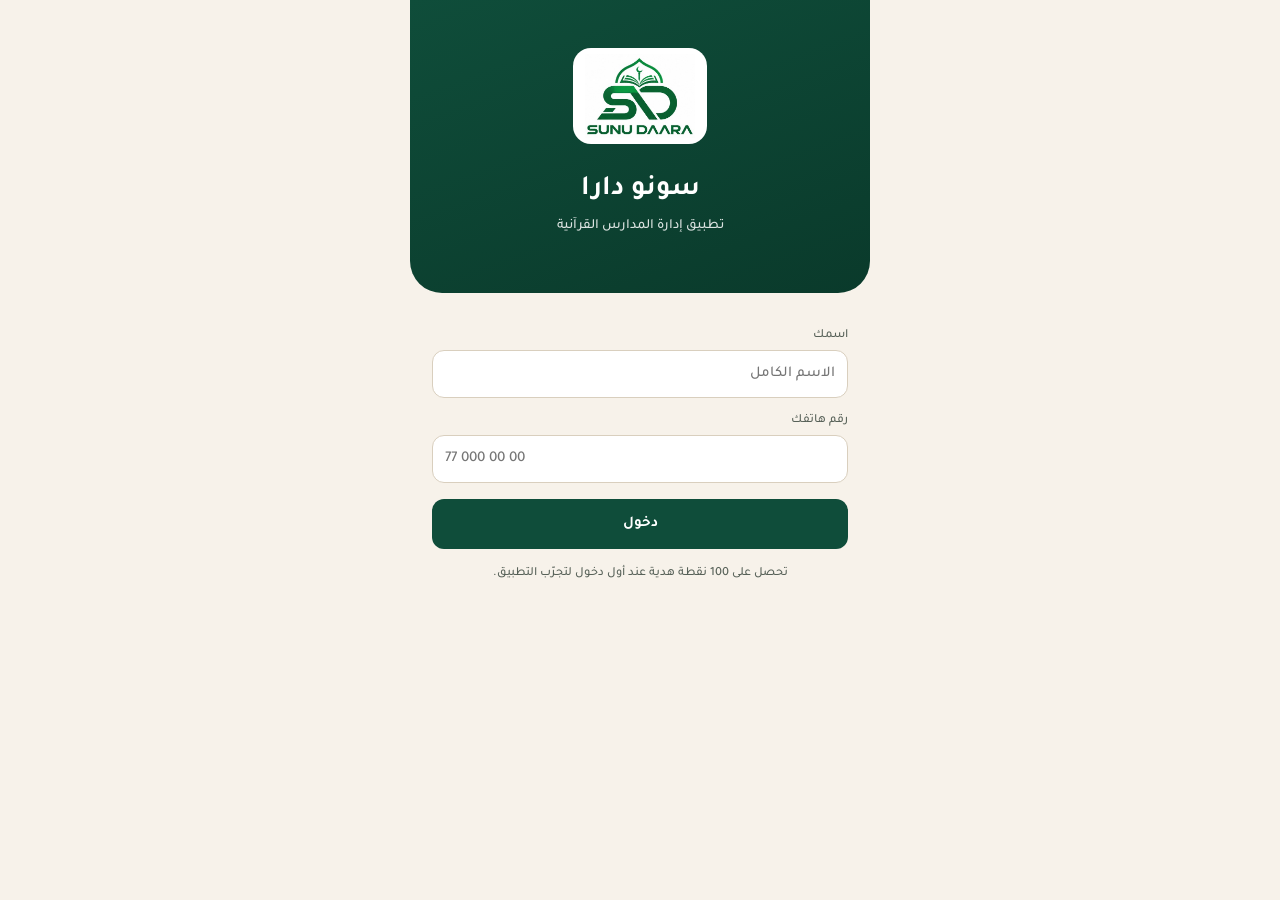
<file: index.html>
<!doctype html>
<html lang="ar" dir="rtl">
<head>
<meta charset="utf-8">
<meta name="viewport" content="width=device-width, initial-scale=1, viewport-fit=cover">
<meta name="theme-color" content="#0F4D3A">
<title>سونو دارا · الإدارة</title>
<link rel="icon" href="logo.jpg">
<link rel="manifest" href="manifest.json">
<link rel="apple-touch-icon" href="icon-192.png">
<link href="https://fonts.googleapis.com/css2?family=Tajawal:wght@400;500;700&display=swap" rel="stylesheet">
<link rel="stylesheet" href="style.css">
</head>
<body>
<div id="nb" class="nb" role="status"></div>
<main id="app">

<section id="ob" class="scr">
  <div class="obh"><div class="lgb"><img src="logo.jpg" alt="شعار سونو دارا"></div><h1>سونو دارا</h1><p>تطبيق إدارة المدارس القرآنية</p></div>
  <div class="obf">
    <label for="un">اسمك</label><input id="un" autocomplete="name" placeholder="الاسم الكامل">
    <label for="up">رقم هاتفك</label><input id="up" type="tel" inputmode="tel" autocomplete="tel" placeholder="77 000 00 00">
    <button class="pb" onclick="doLogin()">دخول</button>
    <p class="hint">تحصل على 100 نقطة هدية عند أول دخول لتجرّب التطبيق.</p>
  </div>
</section>

<section id="hm" class="scr">
  <div class="top">
    <div class="inst"><b id="inm"></b><small id="iwho"></small></div>
    <button class="ib" onclick="go(pgAdmin)" aria-label="الإدارة"><svg viewBox="0 0 24 24"><circle cx="12" cy="12" r="3"/><path d="M12 3v3M12 18v3M3 12h3M18 12h3M5.6 5.6l2.1 2.1M16.3 16.3l2.1 2.1M18.4 5.6l-2.1 2.1M7.7 16.3l-2.1 2.1"/></svg></button>
  </div>
  <div class="hero">
    <div class="hr1">
      <div class="hb"><small>رصيد الدارة المشترك</small><div class="bn"><span id="bn">0</span><i>نقطة</i><button class="eye" onclick="toggleHide()" aria-label="إخفاء الرصيد"><svg viewBox="0 0 24 24"><path d="M2 12s3.6-6.5 10-6.5S22 12 22 12s-3.6 6.5-10 6.5S2 12 2 12z"/><circle cx="12" cy="12" r="3"/></svg></button></div></div>
      <div class="hc"><div class="qr" id="qr" aria-label="رمز الدارة"></div><b id="icd" dir="ltr"></b><small>رمز الدارة</small></div>
    </div>
    <div class="meter"><i id="mt"></i></div>
    <div class="mrow"><span id="mtx"></span><span id="mu"></span></div>
    <button class="buy" onclick="openBuy()">+ شراء نقاط</button>
  </div>
  <div class="sech"><b>الخدمات الرئيسية</b></div>
  <div class="grid" id="grid"></div>
  <div class="lst" id="lst">
    <div class="sech"><b>أحدث العمليات</b><button class="lnk" onclick="go(pgHist)">عرض الكل</button></div>
    <div id="act"></div>
  </div>
</section>

<section id="sp" class="scr">
  <header class="bar"><button class="ib" onclick="back()" aria-label="رجوع">›</button><h2 id="pt"></h2><span id="px"></span></header>
  <div id="pb" class="pbd"></div>
</section>

</main>
<div id="ov" class="ov" onclick="closeSheet()"></div>
<div id="sh" class="sheet"><div class="grab"></div><div id="shb"></div></div>
<div id="tt" class="tt"></div>
<script src="app.js"></script>
</body>
</html>
</file>
<file: style.css>
:root{--bg:#F7F2EA;--card:#fff;--ink:#1D2620;--mut:#586259;--bd:#D9CFBE;--pri:#0F4D3A;--pri2:#E3EEE7;--hero:#0F4D3A;--hero2:#0A3A2B;--hbc:#E5B94E;--t1:#DCEBDD;--i1:#0F4D3A;--t2:#F2E6CB;--i2:#7A5A12;--gold2:#8A6516;--red:#B5483A;--on:#fff;color-scheme:light}
@media(prefers-color-scheme:dark){:root{--bg:#141412;--card:#1E1F1C;--ink:#ECEBE4;--mut:#A3A59C;--bd:#2E2F2A;--pri:#6FCFA3;--pri2:#21392D;--t1:#22312B;--i1:#7BD6AC;--t2:#352D1B;--i2:#E5B94E;--gold2:#E0B85A;--red:#E3846F;--on:#0C1A13;color-scheme:dark}}
*{box-sizing:border-box;-webkit-tap-highlight-color:transparent}
html,body{margin:0;background:var(--bg);color:var(--ink);font-family:Tajawal,Tahoma,system-ui,sans-serif;font-size:15px;font-weight:500;line-height:1.6}
#app{max-width:460px;margin:0 auto;min-height:100vh;position:relative}
.scr{display:none;min-height:100vh;padding-bottom:40px}.scr.on{display:block}
button{font:inherit;cursor:pointer;color:inherit}input,select{font:inherit;width:100%;padding:11px 12px;border:1px solid var(--bd);border-radius:12px;background:var(--card);color:var(--ink)}
label{display:block;font-size:12.5px;color:var(--mut);margin:12px 0 5px}
svg{width:22px;height:22px;fill:none;stroke:currentColor;stroke-width:1.8;stroke-linecap:round;stroke-linejoin:round}
.ib{width:40px;height:40px;border-radius:50%;border:0;background:rgba(255,255,255,.16);color:#fff;display:grid;place-items:center;padding:0}
.pb{display:block;width:100%;margin-top:16px;padding:13px;border:0;border-radius:12px;background:var(--pri);color:var(--on);font-weight:700}
.pb.alt{background:transparent;border:1.5px solid var(--pri);color:var(--pri)}.pb[disabled]{opacity:.5}
.ch{display:flex;gap:6px;flex-wrap:wrap}.c{border:1px solid var(--bd);background:var(--card);border-radius:99px;padding:7px 14px;font-size:13.5px}.c.s{background:var(--pri2);border-color:var(--pri);color:var(--pri);font-weight:700}
/* onboarding */
.obh{background:linear-gradient(160deg,#0F4D3A,#0A3A2B);color:#fff;text-align:center;padding:48px 20px 56px;border-radius:0 0 32px 32px}
.lgb{background:#fff;border-radius:18px;display:inline-block;padding:6px 12px}.lgb img{height:84px;display:block}
.obh h1{margin:14px 0 2px;font-size:28px}.obh p{margin:0;opacity:.85;font-size:14px}
.obf{padding:20px 22px}.hint{font-size:12.5px;color:var(--mut);text-align:center;margin-top:14px}
/* home */
.top{display:flex;justify-content:space-between;align-items:center;padding:calc(12px + env(safe-area-inset-top,0px)) 18px 2px}
.inst b{display:block;font-size:19px;line-height:1.3}.inst small{color:var(--mut);font-size:12.5px}
.top .ib{background:var(--card);border:1px solid var(--bd);color:var(--ink)}
.hero{background:linear-gradient(145deg,var(--hero),var(--hero2));color:#fff;margin:8px 16px 0;border-radius:24px;padding:11px 14px 12px;position:relative;overflow:hidden}
.hero:after{content:"";position:absolute;inset:0;background:repeating-linear-gradient(45deg,rgba(255,255,255,.05) 0 2px,transparent 2px 16px);pointer-events:none}
.hr1{display:flex;justify-content:space-between;gap:12px;position:relative;z-index:1}
.hb small{opacity:.8;font-size:12.5px;line-height:1.3}.bn{display:flex;align-items:center;gap:6px}.bn span{font-size:36px;font-weight:700;line-height:1.05}.bn i{font-style:normal;font-size:14px;color:var(--hbc)}
.eye{width:30px;height:30px;border:0;background:rgba(255,255,255,.14);color:#fff;border-radius:50%;display:grid;place-items:center;padding:0}.eye svg{width:16px;height:16px}
.hc{text-align:center;border-right:1px solid rgba(255,255,255,.2);padding-right:12px;flex:none}
.qr{width:58px;height:58px;background:#fff;border-radius:10px;padding:5px;margin:0 auto 2px}.qr svg{width:100%;height:100%;display:block;fill:#16241C;stroke:none}
.hc b{display:block;font-size:13px;letter-spacing:.5px;line-height:1.3}.hc small{opacity:.75;font-size:11px;line-height:1.2;display:block}
.meter{height:6px;border-radius:3px;background:rgba(255,255,255,.18);margin:8px 0 4px;overflow:hidden;position:relative;z-index:1}.meter i{display:block;height:100%;background:var(--hbc);border-radius:3px;transition:width .6s}.meter.low i{background:#F0897A}
.mrow{display:flex;justify-content:space-between;font-size:12px;line-height:1.4;opacity:.9;position:relative;z-index:1}
.buy{position:relative;z-index:1;width:100%;margin-top:8px;border:0;border-radius:14px;padding:9px;background:var(--hbc);color:#2B2208;font-weight:700}
.grid{display:grid;grid-template-columns:repeat(4,1fr);gap:16px 6px;padding:8px 12px 8px}
.tl{background:none;border:0;padding:0;text-align:center;font-size:13px;font-weight:700;color:var(--ink)}
.tl .ti{width:64px;height:64px;border-radius:20px;margin:0 auto 7px;display:grid;place-items:center;background:var(--t1);color:var(--i1)}.tl:nth-child(even) .ti{background:var(--t2);color:var(--i2)}.tl svg{width:28px;height:28px}
.lnk{background:none;border:0;color:var(--pri);font-size:13px;padding:0}
.sech{padding:16px 18px 6px;display:flex;justify-content:space-between;align-items:center}.sech b{font-size:17px}
.ac{display:flex;align-items:center;gap:12px;padding:12px 18px;border-top:1px solid var(--bd)}.ai{width:38px;height:38px;border-radius:50%;display:grid;place-items:center;flex:none}.ai svg{width:19px;height:19px}
.ai.buy,.ai.gift{background:var(--t1);color:var(--i1)}.ai.use,.ai.note{background:var(--t2);color:var(--i2)}
.af2{flex:1;min-width:0}.af2 b{display:block;font-size:14.5px;white-space:nowrap;overflow:hidden;text-overflow:ellipsis}.af2 small{color:var(--mut);font-size:12px}
.ap{font-weight:700;white-space:nowrap}.ap.pl{color:var(--pri)}.ap.mi{color:var(--ink)}.em{text-align:center;color:var(--mut);padding:20px}
/* pages */
.bar{background:var(--hero);color:#fff;display:flex;align-items:center;gap:10px;padding:calc(12px + env(safe-area-inset-top,0px)) 14px 12px;position:sticky;top:0;z-index:5}.bar h2{flex:1;margin:0;font-size:18px;min-width:0;overflow:hidden;text-overflow:ellipsis;white-space:nowrap}.bar .ib{font-size:22px}
.pbd{padding:14px 16px 90px}
.li{display:flex;align-items:center;gap:12px;background:var(--card);border:1px solid var(--bd);border-radius:14px;padding:10px 12px;margin-bottom:8px;cursor:pointer}.li .fl{flex:1;min-width:0}.li b{display:block;font-size:14.5px}.li small{color:var(--mut);font-size:12px}
.av{width:42px;height:42px;border-radius:50%;display:grid;place-items:center;font-weight:700;flex:none;background:var(--pri2);color:var(--pri)}
.pl{font-size:12px;padding:2px 10px;border-radius:99px;background:var(--pri2);color:var(--pri);white-space:nowrap}.pl.w{background:#FBEFD0;color:#8A6516}
.g2{display:grid;grid-template-columns:1fr 1fr;gap:10px}.mc{background:var(--card);border:1px solid var(--bd);border-radius:14px;padding:12px}.mc small{color:var(--mut);font-size:12px}.mc b{display:block;font-size:20px}
.pn{background:var(--card);border:1px solid var(--bd);border-radius:14px;padding:12px;margin-top:10px}.pn .row{display:flex;justify-content:space-between;align-items:center}
.pv{margin:8px 0 0;font-weight:700;color:var(--pri)}
.sv{position:sticky;bottom:0;background:var(--bg);padding:10px 0 4px;margin-top:12px}.sv .pb{margin-top:6px}.ct{font-size:12.5px;color:var(--mut);text-align:center}
.bar2{position:sticky;bottom:0;background:var(--bg);padding:10px 0 4px;display:flex;gap:8px}.bar2 .pb{margin:0;flex:1}
/* sheet */
.ov{position:fixed;inset:0;background:rgba(0,0,0,.45);opacity:0;pointer-events:none;transition:opacity .2s;z-index:20}.ov.on{opacity:1;pointer-events:auto}
.sheet{position:fixed;left:0;right:0;bottom:0;max-width:460px;margin:0 auto;background:var(--card);border-radius:22px 22px 0 0;padding:10px 18px calc(18px + env(safe-area-inset-bottom,0px));transform:translateY(105%);transition:transform .25s;z-index:21;max-height:88vh;overflow:auto}.sheet.on{transform:none}
.grab{width:44px;height:5px;border-radius:3px;background:var(--bd);margin:0 auto 12px}.sheet h3{margin:0 0 4px;font-size:18px}.sheet .sub{color:var(--mut);font-size:13px;margin:0 0 10px}
.amt{display:grid;grid-template-columns:repeat(4,1fr);gap:8px;margin:10px 0}.amt button{border:1px solid var(--bd);background:var(--card);border-radius:12px;padding:10px 0;font-weight:700}.amt button.s{border-color:var(--pri);background:var(--pri2);color:var(--pri)}
.sum{background:var(--pri2);border-radius:12px;padding:10px 12px;margin-top:10px;display:flex;justify-content:space-between;align-items:center}.sum b{font-size:18px;color:var(--pri)}
.tt{position:fixed;bottom:26px;left:50%;transform:translateX(-50%);background:#16241C;color:#fff;padding:10px 18px;border-radius:99px;font-size:14px;opacity:0;pointer-events:none;transition:opacity .2s;z-index:30;max-width:90%;text-align:center}.tt.on{opacity:1}
table.pr{width:100%;border-collapse:collapse;font-size:13.5px}.pr td{padding:8px 4px;border-bottom:1px solid var(--bd)}.pr td:last-child{text-align:left;font-weight:700}
/* A4 sheets */
.pgs{overflow-x:auto}.pw{position:relative;margin:0 auto 12px;direction:rtl}
.sheetp{position:absolute;top:0;right:0;width:794px;height:1123px;padding:36px 40px;overflow:hidden;background:#fff;color:#111;box-shadow:0 1px 8px rgba(0,0,0,.28);transform-origin:top right;font-size:13px}
.sh-h{display:flex;justify-content:space-between;align-items:flex-end;border-bottom:3px solid #0F4D3A;padding-bottom:10px;margin-bottom:12px}.sh-h b{display:block;font-size:21px;color:#0F4D3A}.sh-h small{font-size:13px;color:#444}.sh-r{text-align:left;font-size:13px;font-weight:700;line-height:1.5}
.sh-s{background:#EEF4EE;border-radius:6px;padding:8px 12px;margin-bottom:12px;display:flex;gap:22px;flex-wrap:wrap}
.tbl{width:100%;border-collapse:collapse;font-size:12px;table-layout:fixed}.tbl th{background:#E6EFE7;color:#0F4D3A;padding:7px 5px;border:1px solid #CBD6CC}.tbl td{padding:6px 5px;border:1px solid #D9E1D9;vertical-align:top;word-wrap:break-word}.tbl td:first-child{text-align:center;color:#666}.tbl small{font-size:10.5px;color:#5E6D63}
.r.g{color:#0B6B4A}.r.b{color:#2468B0}.r.o{color:#B8620A}.r.n{color:#8A968D}.a.g{color:#0B6B4A;font-weight:700}.a.x{color:#A8402F;font-weight:700}.a.e{color:#B8620A;font-weight:700}
.sh-f{position:absolute;bottom:28px;right:40px;left:40px;display:flex;justify-content:space-between;align-items:flex-end;font-size:12px;color:#444}.sh-f span{border-top:1px solid #777;padding-top:4px;min-width:150px;text-align:center}.sh-f i{font-style:normal}
.av{overflow:hidden}.phb{display:block;text-align:center;font-size:11.5px;color:var(--pri);cursor:pointer;flex:none}.phb span{display:block;margin-top:4px}.rb{width:42px;height:42px;border-radius:50%;display:grid;place-items:center;background:var(--pri2);color:var(--pri);text-decoration:none;flex:none}.rb.w{background:#25D366;color:#fff}.rb svg{width:20px;height:20px}
.nb{position:fixed;top:0;left:0;right:0;max-width:460px;margin:0 auto;z-index:40;text-align:center;font-size:12.5px;padding:5px 10px;display:none;background:#8A6516;color:#fff}.nb.on{display:block}.nb.sync{background:#0F4D3A}
#app{padding-top:var(--nbh,0px)}.bar{top:var(--nbh,0px)}
/* الجزء العلوي ثابت والنشاط يمرّ تحته */
#hm.on{display:flex;flex-direction:column;height:100vh;height:calc(100dvh - var(--nbh,0px));min-height:0;overflow:hidden;padding-bottom:0}
#hm .top,#hm .hero,#hm .grid,#hm>.sech{flex:none}
#hm .lst{flex:1;min-height:0;overflow-y:auto;overscroll-behavior:contain;border-top:1px solid var(--bd);padding-bottom:24px}
#hm .lst .sech{position:sticky;top:0;background:var(--bg);z-index:2;padding-top:12px}
@media(max-height:620px){#hm.on{display:block;height:auto;overflow:visible}#hm .lst{overflow:visible}}
.tg{display:inline-block;font-size:11px;padding:1px 9px;border-radius:99px;background:var(--pri2);color:var(--pri)}.tg.b{background:#E1ECF8;color:#2468B0}.tg.y{background:#FBEFD0;color:#8A6516}.vf{font-size:12px;color:var(--pri);font-weight:700}
.c{white-space:nowrap;flex:none}

/* تباين الألوان وتحسينات عامة */
.tl .ti{background:var(--b);color:var(--i);box-shadow:inset 0 0 0 1.5px color-mix(in srgb,var(--i) 30%,transparent)}
.tl:nth-child(1) .ti{--b:#D3EDDC;--i:#0B6B4A}.tl:nth-child(2) .ti{--b:#D9E6F8;--i:#1F5FA8}.tl:nth-child(3) .ti{--b:#FBE0C6;--i:#B25400}.tl:nth-child(4) .ti{--b:#E4D9F5;--i:#5B3AA6}
.tl:nth-child(5) .ti{--b:#CDEDEF;--i:#0B6F7A}.tl:nth-child(6) .ti{--b:#F6E5B0;--i:#7A5A00}.tl:nth-child(7) .ti{--b:#F8D8E1;--i:#B02A52}.tl:nth-child(8) .ti{--b:#E2E6E2;--i:#3F4C44}
@media(prefers-color-scheme:dark){.tl:nth-child(1) .ti{--b:#1E3A2C;--i:#6FCFA3}.tl:nth-child(2) .ti{--b:#1D3048;--i:#7FB2F0}.tl:nth-child(3) .ti{--b:#41301B;--i:#F0A860}.tl:nth-child(4) .ti{--b:#2D2542;--i:#B79CF0}.tl:nth-child(5) .ti{--b:#173A3B;--i:#6FD0D6}.tl:nth-child(6) .ti{--b:#3A3118;--i:#E5B94E}.tl:nth-child(7) .ti{--b:#43202B;--i:#F08AA8}.tl:nth-child(8) .ti{--b:#26302A;--i:#A9B8AE}}
.c.s{background:var(--pri);color:var(--on);border-color:var(--pri)}.c{padding:8px 15px}
.ai.buy,.ai.gift{background:#D3EDDC;color:#0B6B4A}.ai.use{background:#D9E6F8;color:#1F5FA8}.ai.note{background:#F6E5B0;color:#7A5A00}
.ai{box-shadow:inset 0 0 0 1.5px rgba(0,0,0,.08)}
.av:has(img){border:2px solid #fff;box-shadow:0 0 0 2px var(--pri),0 3px 10px rgba(22,36,28,.22);cursor:zoom-in}
input:focus,select:focus{outline:2px solid var(--pri);outline-offset:1px;border-color:var(--pri)}
button:active,.li:active{transform:scale(.97)}.li,.mc{box-shadow:0 1px 3px rgba(22,36,28,.07)}
.lb{position:fixed;inset:0;z-index:60;background:rgba(10,18,14,.9);display:flex;flex-direction:column;align-items:center;justify-content:center;gap:14px;opacity:0;pointer-events:none;transition:opacity .2s;cursor:zoom-out}.lb.on{opacity:1;pointer-events:auto}
.lb img{width:min(88vw,70vh,440px);height:auto;max-height:78vh;object-fit:contain;border-radius:20px;background:#fff;box-shadow:0 0 0 4px #fff,0 14px 44px rgba(0,0,0,.55);transform:scale(.82);transition:transform .22s}.lb.on img{transform:scale(1)}.lb span{color:#e6e6e6;font-size:13px}
@media(prefers-reduced-motion:reduce){*{transition:none!important}}
.tl:nth-child(n) .ti{background:var(--b);color:var(--i)}

/* Home screen compact layout: keep balance card + all eight tiles above activity */
#hm .top{padding:calc(7px + env(safe-area-inset-top,0px)) 14px 0}
#hm .inst b{font-size:17px}
#hm .inst small{font-size:11.5px}
#hm .top .ib{width:34px;height:34px}
#hm .hero{margin:5px 12px 0;padding:8px 11px 9px;border-radius:20px}
#hm .hr1{gap:8px}
#hm .hb small{font-size:11.5px}
#hm .bn span{font-size:30px}
#hm .bn i{font-size:12px}
#hm .eye{width:26px;height:26px}
#hm .hc{padding-right:9px}
#hm .qr{width:50px;height:50px;padding:4px;border-radius:8px}
#hm .hc b{font-size:11.5px}
#hm .hc small{font-size:10px}
#hm .meter{height:5px;margin:6px 0 3px}
#hm .mrow{font-size:11px}
#hm .buy{margin-top:6px;padding:7px;border-radius:11px;font-size:14px}
#hm>.sech{padding:8px 14px 2px}
#hm>.sech b{font-size:15.5px}
#hm .grid{gap:5px 5px;padding:4px 10px 5px}
#hm .tl{font-size:11.5px;line-height:1.25}
#hm .tl .ti{width:52px;height:52px;border-radius:16px;margin:0 auto 3px}
#hm .tl svg{width:23px;height:23px}
#hm .lst .sech{padding:7px 14px 5px}
#hm .lst .sech b{font-size:15px}
#hm .ac{padding:9px 14px;gap:9px}
#hm .ai{width:34px;height:34px}
#hm .af2 b{font-size:13px}
#hm .af2 small{font-size:11px}
@media(max-height:700px){
  #hm .hero{padding:6px 10px 7px;margin-top:3px}
  #hm .bn span{font-size:27px}
  #hm .qr{width:44px;height:44px}
  #hm .buy{padding:6px;margin-top:5px}
  #hm>.sech{padding-top:5px}
  #hm .grid{gap:3px;padding-top:2px;padding-bottom:3px}
  #hm .tl .ti{width:46px;height:46px;border-radius:14px}
  #hm .tl svg{width:21px;height:21px}
}
@media(max-width:360px){
  #hm .tl .ti{width:48px;height:48px}
  #hm .grid{padding-left:7px;padding-right:7px}
  #hm .bn span{font-size:26px}
}
</file>
